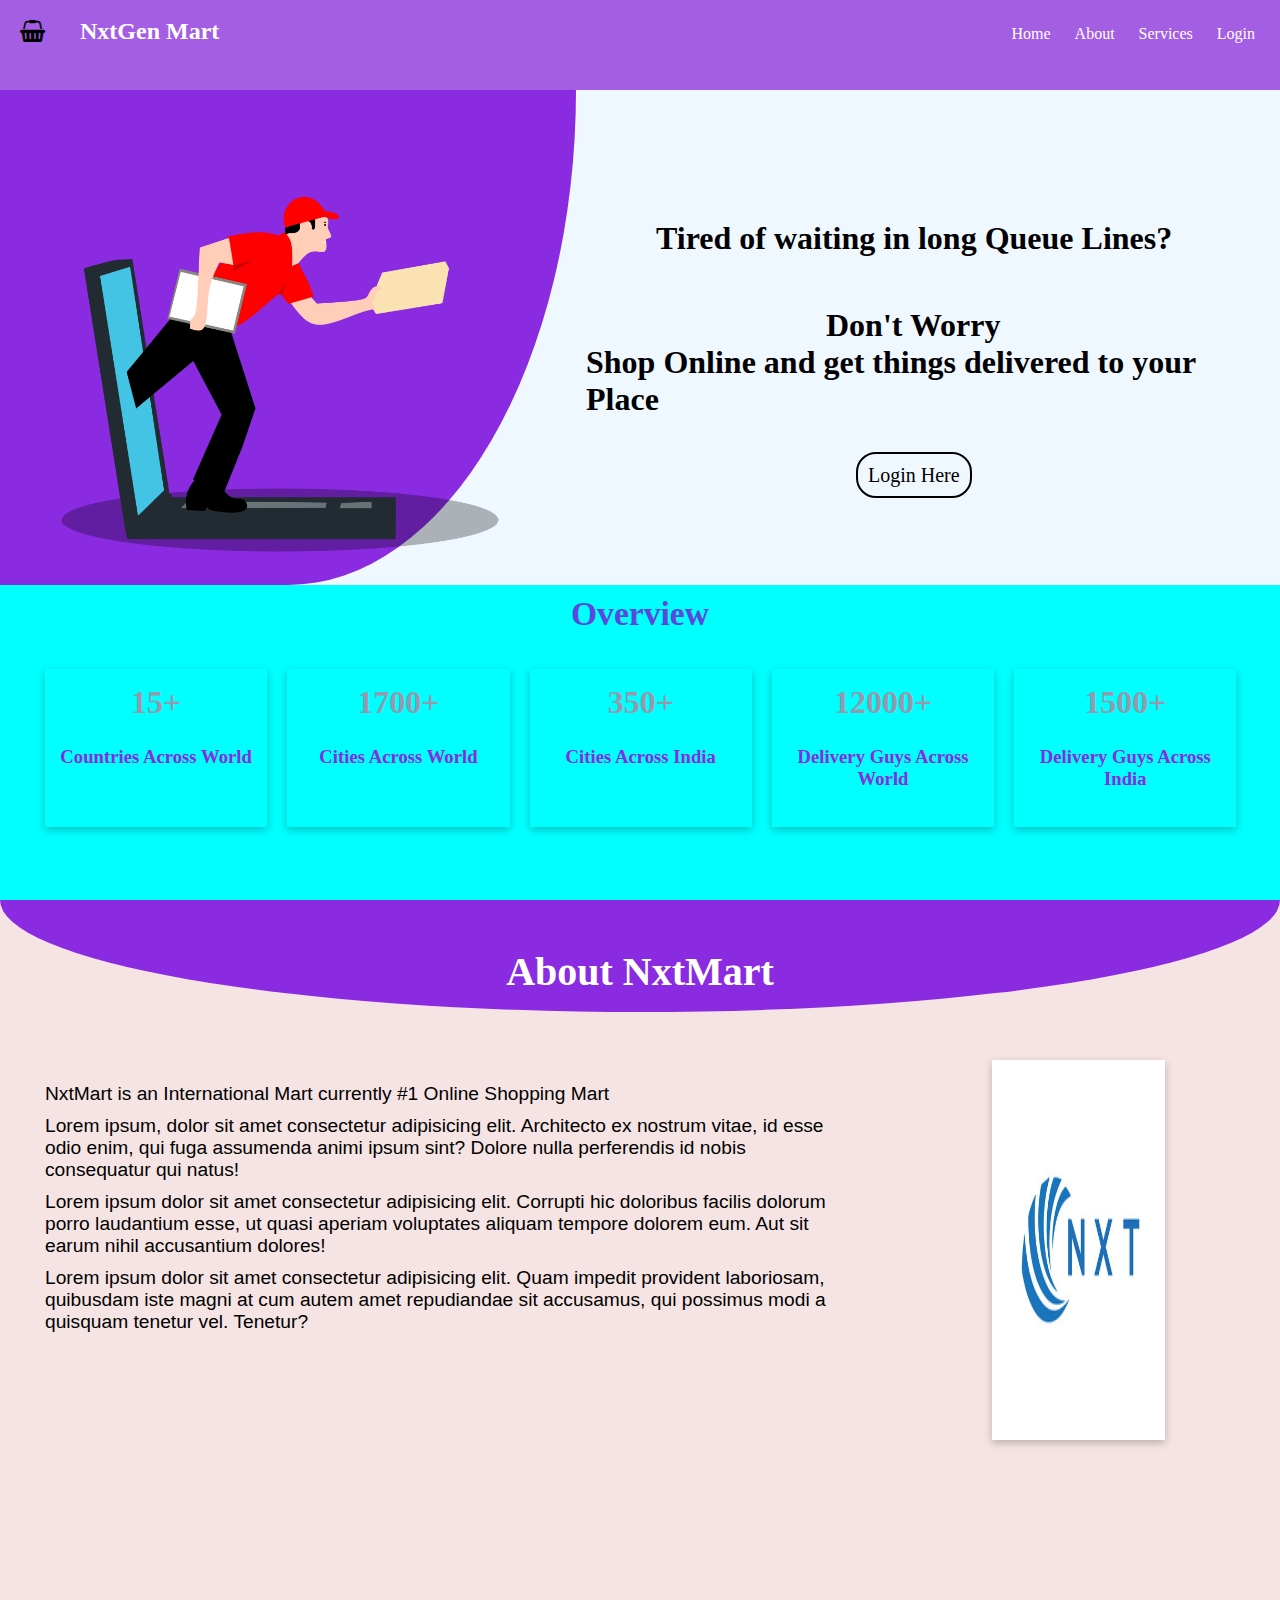
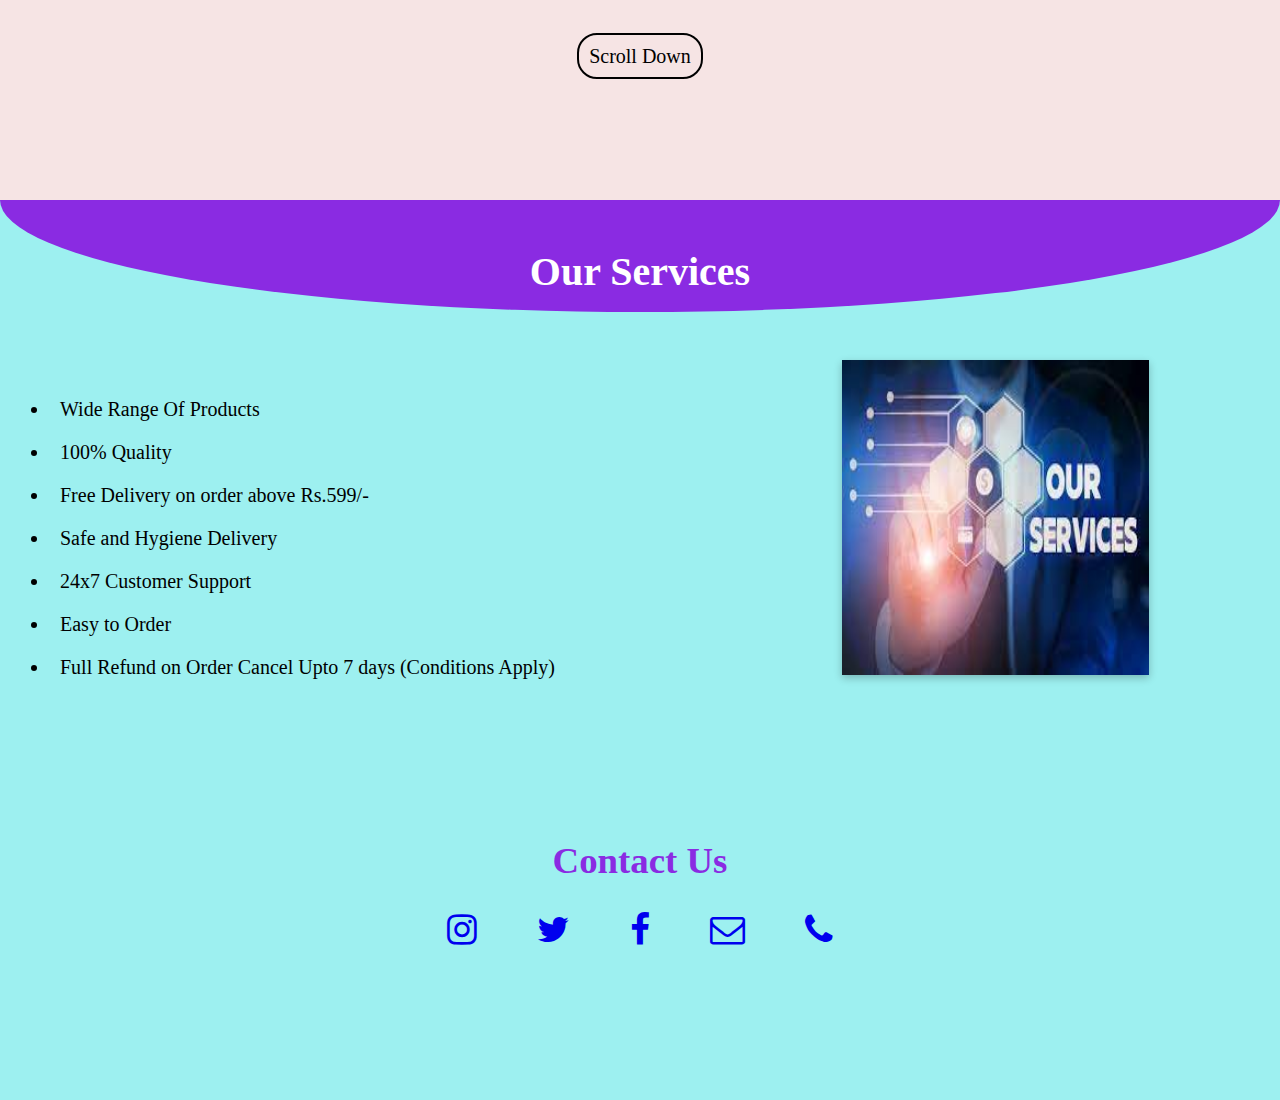
<file: index.html>
<!DOCTYPE html>
<html lang="en">
<head>
    <meta charset="UTF-8">
    <meta http-equiv="X-UA-Compatible" content="IE=edge,safari,chrome">
    <meta name="viewport" content="width=device-width, initial-scale=1.0">
    <link rel="stylesheet" href="https://cdnjs.cloudflare.com/ajax/libs/font-awesome/4.7.0/css/font-awesome.min.css">
    <title>NxtGen Mart</title>
    <link rel="stylesheet" href="style.css">
    <link rel="shortcut icon" href="Files/Icon.png" type="image/x-icon">
</head>
<body>
    <div id="topnav">
        <nav id="navbar" style="padding-bottom:10px ;">
            <a href="index.html">Home</a>
            <a href="#about">About</a>
            <a href="#services">Services</a>
            <a href="login.html">Login</a>
        </nav>
        <i class="fa fa-shopping-basket" aria-hidden="true" style="float: left;padding: 20px 20px;font-size: 22px;color:black"></i>
        <h2 style="float: left;padding: 18px 15px;">NxtGen Mart</h2>
    </div>
    <div id="cover">
        <div id="coverimg">
            <img src="Files/Online Delivery.png" alt="Image">
        </div>
        <div id="description">
            <h1 style="margin: 10px;padding: 30px;padding-left: 70px;">Tired of waiting in long Queue Lines?</h1>
            <h1 style="margin: 10px;padding-top: 10px;"><span style="padding-left: 240px;">Don't Worry</span><br>Shop Online and get things delivered to your Place</h1>
            <br><br>
            <span style="padding-left: 280px;"><a href="login.html">Login Here</a></span>
        </div>   
    </div>
    <div id="intro">
        <center><h1 style="color: rgb(92, 72, 222);padding-top: 10px;font-size: 210%;">Overview</h1></center><br><br>
        <div class="card-container">
            <div class="card">
                <center><h1>15+</h1></center>
                <center><h3>Countries Across World</h3></center>
            </div>

            <div class="card">
                <center><h1>1700+</h1></center>
                <center><h3>Cities Across World</h3></center>
            </div>

            <div class="card">
                <center><h1>350+</h1></center>
                <center><h3>Cities Across India</h3></center>
            </div>

            <div class="card">
                <center><h1>12000+</h1></center>
                <center><h3>Delivery Guys Across World</h3></center>
            </div>

            <div class="card">
                <center><h1>1500+</h1></center>
                <center><h3>Delivery Guys Across India</h3></center>
            </div>
        </div>
    </div>
    <div id="about">
        <div class="title">
            <center><h1 style="font-size: 2.5rem;">About NxtMart</h1></center>
        </div>
        <div class="abt">
            <div class="desc" style="padding-left: 40px;">
                <br>
                <p>NxtMart is an International Mart currently #1 Online Shopping Mart</p>
                <p>Lorem ipsum, dolor sit amet consectetur adipisicing elit. Architecto ex nostrum vitae, id esse odio enim, qui fuga assumenda animi ipsum sint? Dolore nulla perferendis id nobis consequatur qui natus!</p>
                <p>Lorem ipsum dolor sit amet consectetur adipisicing elit. Corrupti hic doloribus facilis dolorum porro laudantium esse, ut quasi aperiam voluptates aliquam tempore dolorem eum. Aut sit earum nihil accusantium dolores!</p>
                <p>Lorem ipsum dolor sit amet consectetur adipisicing elit. Quam impedit provident laboriosam, quibusdam iste magni at cum autem amet repudiandae sit accusamus, qui possimus modi a quisquam tenetur vel. Tenetur?</p>
            </div>
            <div class="img1">
                <img src="Files/Nxt.jpg" alt="Image" class="abt-img">
            </div>
        </div>
        <div id="scrolldiv" style="height: 10%;bottom:0;">
            <center><a href="#services" id="scroll" >Scroll Down</a></center>
        </div>
    </div>
    <div id="services">
        <div class="title">
            <center><h1 style="font-size: 2.5rem;">Our Services</h1></center>
        </div>
        <div class="abt1">
            <div class="desc" style="padding-left: 40px;">
                <br>
                <ul style="font-size: 20px;padding: 10px;">
                    <li>Wide Range Of Products</li>
                    <li>100% Quality</li>
                    <li>Free Delivery on order above Rs.599/-</li>
                    <li>Safe and Hygiene Delivery</li>
                    <li>24x7 Customer Support</li>
                    <li>Easy to Order</li>
                    <li>Full Refund on Order Cancel Upto 7 days (Conditions Apply)</li>
                </ul>
            </div>
            <div class="img2">
                <img src="Files/Our Services.jpeg" alt="Image" class="abt1-img">
            </div>
        </div>
        <div class="contact">
            <h1 style="font-size: 2.3rem;">Contact Us</h1>
            <div id="contact">
                <ul id="cont">
                    <li class="social"><a href="https://www.instagram.com/nikhil_tanneeru_15/" target="_blank" title="Instagram"><i class="fa fa-instagram"></i></a></li>
                    <li class="social"><a href="https://www.instagram.com/" target="_blank" title="Twitter"><i class="fa fa-twitter"></i></a></li>
                    <li class="social"><a href="https://www.instagram.com/" target="_blank" title="FaceBook"><i class="fa fa-facebook"></i></a></li>
                    <li class="social"><a href="mailto:tyvn789@gmail.com" target="_blank" title="Email"><i class="fa fa-envelope-o" ></i></a></li>
                    <li class="social"><a href="tel:00000000" target="_blank" title="Email"><i class="fa fa-phone" ></i></a></li>
            
                </ul>
            </div>
        </div>
    </div>
</body>
</html>
</file>
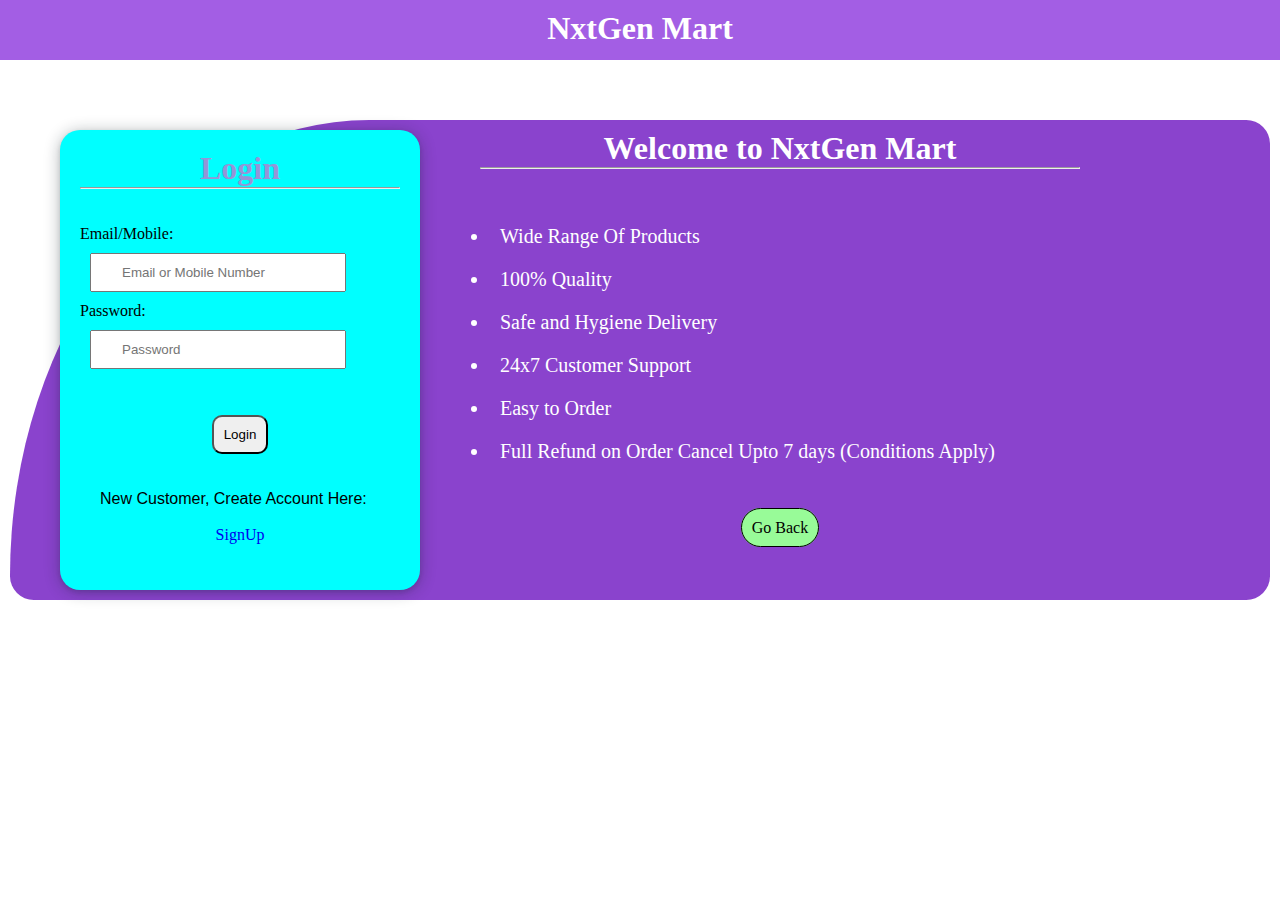
<file: login.html>
<!DOCTYPE html>
<html lang="en">
<head>
    <meta charset="UTF-8">
    <meta http-equiv="X-UA-Compatible" content="IE=edge,safari,chrome">
    <meta name="viewport" content="width=device-width, initial-scale=1.0">
    <link rel="stylesheet" href="https://cdnjs.cloudflare.com/ajax/libs/font-awesome/4.7.0/css/font-awesome.min.css">
    <title>Login | NxtGen Mart</title>
    <link rel="stylesheet" href="logincss.css">
    <link rel="shortcut icon" href="Files/Icon.png" type="image/x-icon">
</head>
<body>
    <header>
        <center><h1 style="font-weight: bold;color: white;padding-top: 10px;">NxtGen Mart</h1></center>
    </header>
    <div id="container">
        <div id="login-card">
            <center><h1 style="color: rgb(149, 149, 215);">Login</h1></center>
            <hr><br><br>
            <label for="id">Email/Mobile:</label>
            <input type="text" name="id" placeholder="Email or Mobile Number">
            <label for="password">Password:</label>
            <input type="password" name="password" placeholder="Password">
            <br><br><br>
            <center><button type="submit" id="submit-btn">Login</button></center>
            <br><br>
            <p style="font-family:Verdana, Geneva, Tahoma, sans-serif;padding-left: 20px;">New Customer, Create Account Here:</p><br>
            <center><a href="signup.html" id="signup-btn">SignUp</a></center>
        </div>
        <div id="description">
            <center><h1>Welcome to NxtGen Mart</h1></center>
            <hr style="color: aqua;">
            <br><br>
            <ul style="font-size: 20px;padding: 10px;">
                <li>Wide Range Of Products</li>
                <li>100% Quality</li>
                <li>Safe and Hygiene Delivery</li>
                <li>24x7 Customer Support</li>
                <li>Easy to Order</li>
                <li>Full Refund on Order Cancel Upto 7 days (Conditions Apply)</li>
            </ul>
            <br><br>
            <center><a href="index.html"id=home>Go Back</a></center>
        </div>
    </div>
</body>
</html>
</file>
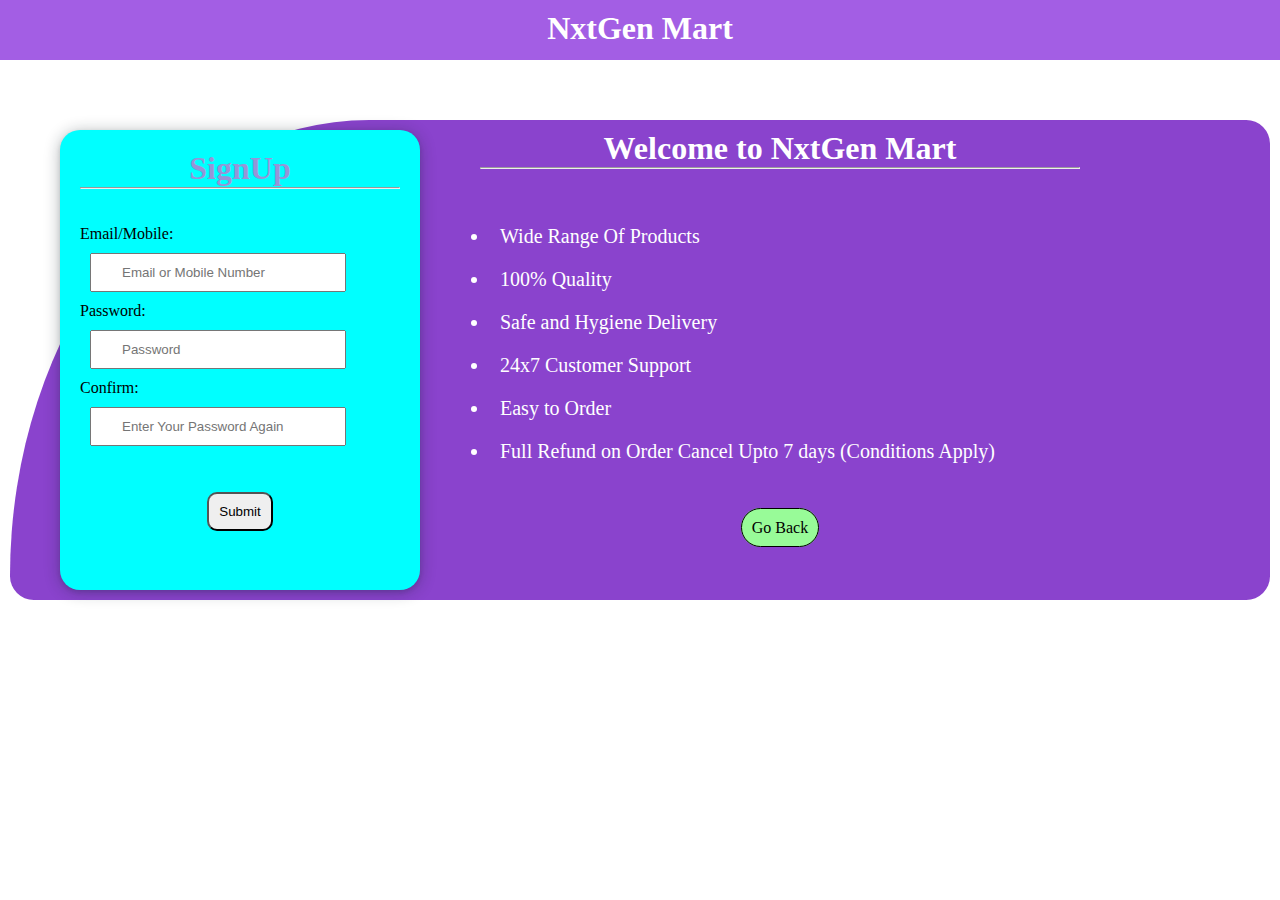
<file: signup.html>
<!DOCTYPE html>
<html lang="en">
<head>
    <meta charset="UTF-8">
    <meta http-equiv="X-UA-Compatible" content="IE=edge,safari,chrome">
    <meta name="viewport" content="width=device-width, initial-scale=1.0">
    <link rel="stylesheet" href="https://cdnjs.cloudflare.com/ajax/libs/font-awesome/4.7.0/css/font-awesome.min.css">
    <title>SignUp | NxtGen Mart</title>
    <link rel="stylesheet" href="logincss.css">
    <link rel="shortcut icon" href="Files/Icon.png" type="image/x-icon">
</head>
<body>
    <header>
        <center><h1 style="font-weight: bold;color: white;padding-top: 10px;">NxtGen Mart</h1></center>
    </header>
    <div id="container">
        <div id="login-card">
            <center><h1 style="color: rgb(149, 149, 215);">SignUp</h1></center>
            <hr><br><br>
            <label for="id">Email/Mobile:</label>
            <input type="text" name="id" placeholder="Email or Mobile Number">
            <label for="password">Password:</label>
            <input type="password" name="password" placeholder="Password">
            <label for="password1">Confirm:</label>
            <input type="password" name="password1" placeholder="Enter Your Password Again">
            <br><br><br>
            <center><button type="submit" id="submit-btn">Submit</button></center>
        </div>
        <div id="description">
            <center><h1>Welcome to NxtGen Mart</h1></center>
            <hr style="color: aqua;">
            <br><br>
            <ul style="font-size: 20px;padding: 10px;">
                <li>Wide Range Of Products</li>
                <li>100% Quality</li>
                <li>Safe and Hygiene Delivery</li>
                <li>24x7 Customer Support</li>
                <li>Easy to Order</li>
                <li>Full Refund on Order Cancel Upto 7 days (Conditions Apply)</li>
            </ul>
            <br><br>
            <center><a href="index.html"id=home>Go Back</a></center>
        </div>
    </div>
</body>
</html>
</file>
<file: style.css>
*
{
    padding:0;
    margin: 0;
    box-sizing: border-box;
}
#topnav
{
    top:0;
    left:0;
    height: 10vh;
    background-color:rgb(163, 94, 228);
    width: 100%;
    color: white;
}
#navbar
{
    margin: 15px;
    padding-top: 10px;
    float: right;
}
#navbar > a
{
    color: white;
    padding: 10px;
    border: 2px hidden;
    border-radius: 10px;
    text-decoration: none;
}

#navbar> a:hover
{
    background-color: aqua;
    color: black;
}
#cover
{
    height: 55vh !important;
    background-color: aliceblue;    
    display: flex;
}
#intro
{
    height: 35vh !important;
    background-color: aqua;
}
#coverimg
{
    width: 45%;
    background-color: blueviolet;
    /* border-top-left-radius: 20% 100%; */
    border-bottom-right-radius: 50% 100%;
}
#coverimg > img
{
    float: left;
    padding: 20px;
    height: 60vh;
    margin-right: 30px;
}
#description
{
    width: 55%;
    margin-top: 10vh;
}
#description span a
{
    border: 2px solid black;
    border-radius: 20px;
    padding: 10px;
    color: black;
    text-decoration: none;
    font-size: 20px;
}
#description span a:hover
{
    background-color:blueviolet;
    color: white;
    transition: 1s;
}
#intro h1:hover
{
    text-decoration: underline;
    transition: 1s ease-in;
}
@media only screen and (min-height:300px)
{
    #cover
    {
        height: 90vh;
    }
}
.card-container
{
    width: 100%;
    display: flex;
    flex-wrap: wrap;
    gap: 20px;
    padding-left: 45px;
    height:50%
}
.card
{
    width: 18%;
    border: 1px hidden;
    height: 100%;
    box-shadow: rgba(0, 0, 0, 0.24) 0px 3px 8px;
}
.card h1
{
    font-weight: bold;
    color: rgb(152, 152, 172);
    padding: 15px;
}
.card h3
{
    color: blueviolet;
    padding: 10px;
}
#about
{
    height: 100vh;
    background-color: rgb(246, 228, 228);
}
#services
{
    height: 100vh;
    background-color:rgb(157, 240, 240);
}
.title
{
    height: 7rem;
    background-color: blueviolet;
    border-bottom-left-radius:50% 100% ;
    border-bottom-right-radius:50% 100% ;
}
.title h1
{
    color: white;
    font-size: bold;
    padding-top: 3rem;
}
.contact h1
{
    color: blueviolet;
    text-align: center;
    font-size: bold;
    padding-top: 1.8rem;
}
.abt
{
    margin-top: 3rem;
    display: flex;
    flex-wrap: wrap;
    height: 65%;
}
.abt1
{
    margin-top: 3rem;
    display: flex;
    flex-wrap: wrap;
    height: 50%;
}
.desc
{
    width: 65%;
}
.img1
{
    width: 35%;
    padding-left: 10rem;

}
.img2
{
    width: 35%;
    padding-left: 10px;

}
.abt-img
{
    height: 65%;
    width: 60%;
    border: 1px hidden;
    box-shadow: rgba(0, 0, 0, 0.24) 0px 3px 8px;
}
.abt1-img
{
    height: 70%;
    width: 70%;
    border: 1px hidden;
    box-shadow: rgba(0, 0, 0, 0.24) 0px 3px 8px;
}
.desc p
{
    word-wrap: break-word;
    font-size: 1.2em;
    font-family: Verdana, Geneva, Tahoma, sans-serif;
    padding: 5px;
}
#scroll 
{
    border: 2px solid black;
    border-radius: 20px;
    padding: 10px;
    color: black;
    text-decoration: none;
    font-size: 20px;
}
#scroll:hover
{
    background-color:rgb(0, 89, 255);
    color: white;
    transition: 0.5s;
}
li
{
    padding: 10px;
}
#contact
{
  justify-content: center;
  color: white;
}
#cont
{
  list-style-type: none;
  display: flex;
  justify-content: center;
}
#cont > li a
{
  display: flex;
  text-decoration: none;
  padding: 20px;
}
.social
{
  justify-content: center;
  padding: 10px;
  font-size: 35px;
  color: blue;
}
.social>a:hover
{

  color: red;
}
.contact h1:hover
{
    text-decoration: underline;
    transition: 1s ease-in;
}
</file>
<file: logincss.css>
*
{
    padding:0;
    margin: 0;
    box-sizing: border-box;
}
header
{
    background-color: rgb(163, 94, 228);
    top: 0;
    left: 0;
    height: 60px;
}
#container
{
    height: 30em;
    display: flex;
    flex-wrap: wrap;
    padding: 10px;
    margin: 10px;
    margin-top: 60px;
    padding-left: 50px;
    background-color: rgb(138, 67, 205);
    border-radius: 25px;
    border-top-left-radius: 30% 100%;

}
#login-card
{
    background-color: aqua;
    width: 30%;
    box-shadow: rgba(14, 30, 37, 0.12) 0px 2px 4px 0px, rgba(14, 30, 37, 0.32) 0px 2px 16px 0px;
    border-radius: 20px;
    padding: 20px;
    display: block;
    gap: 10px;
}

#description
{
    width: 55%;
    padding-left: 60px;
    color: white;
}
li
{
    padding: 10px;
}
#home
{
    padding: 10px;
    border: 1px solid black;
    background-color: palegreen;
    border-radius: 20px;
    text-decoration: none;
    color: black;
}
#home:hover
{
    background-color: aqua;
    color: black;
}
input
{
    padding: 10px;
    margin: 10px;
    width: 80%;
    padding-left: 30px;
}
#submit-btn
{
    padding: 10px;
    border-radius: 10px;
    cursor: pointer;
}
#submit-btn:hover
{
    background-color: blueviolet;
    color: white;
    transition: 1s;
}
#signup-btn
{
    /* border: 1px solid black;
    background-color: white;
    color: black;
    text-decoration: none;
    padding: 10px;
    border-radius: 10px; */
    text-decoration: none;

}
#signup-btn:hover
{
    text-decoration: underline;   
}
</file>
